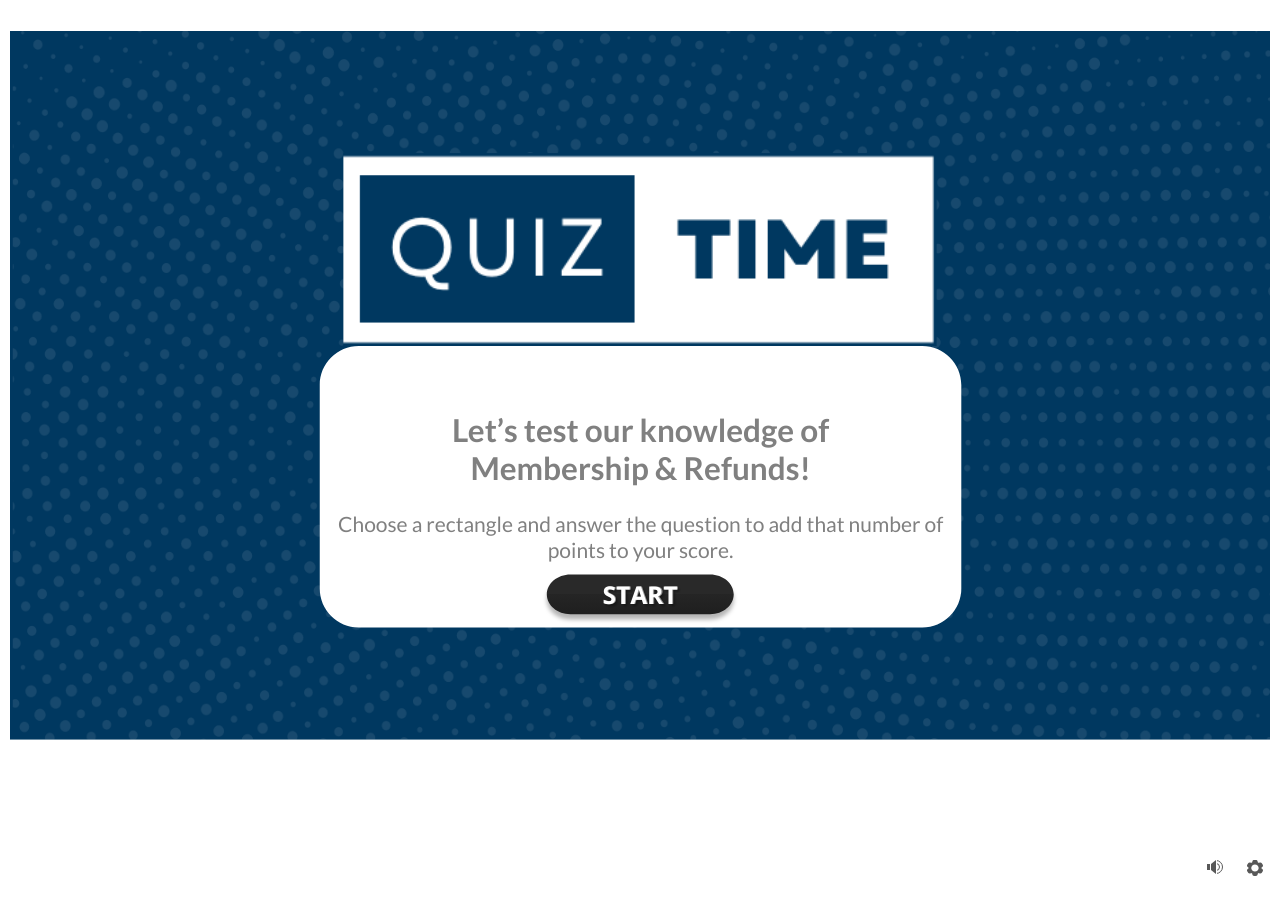
<file: index.html>
﻿<!doctype html>
<html lang="en-US">
<head>
  <meta charset="utf-8">
  <!-- Created using Storyline 360 x64 - http://www.articulate.com  -->
  <!-- version: 3.124.37782.0 -->
  <title>Quiz Time Module 3</title>
  <meta http-equiv="x-ua-compatible" content="IE=edge"/>
  <meta name="viewport" content="width=device-width,initial-scale=1,user-scalable=no,shrink-to-fit=no,minimal-ui"/>
  <meta name="apple-mobile-web-app-capable" content="yes"/>
  <style>
    html, body { height: 100%; padding: 0; margin: 0 }
    #app { height: 100%; width: 100%; }
  </style>

  <script>
    window.DS = {};
    window.globals = {
      DATA_PATH_BASE: '',
      HAS_FRAME: true,
      HAS_SLIDE: true,

      lmsPresent: false,
      tinCanPresent: false,
      cmi5Present: false,
      aoSupport: false,
      scale: 'Scaled',
      captureRc: false,
      browserSize: 'optimal',
      bgColor: '#FFFFFF',
      features: 'DropInBase,JsInteractions,Localization,LocalizationImage,PlayerMemoryEnhancements,SlideLevelScale',
      themeName: 'unified',
      preloaderColor: '#8C8C8C',
      suppressAnalytics: false,
      productChannel: 'stable',
      publishSource: 'storyline',
      aid: 'aid|4c5e0523-14ed-462f-b21a-93df102538fa',
      cid: 'eb0ebcf8-df02-40a8-b7d8-669530fded82',
      playerVersion: '3.124.37782.0',
      publishTimestamp: '2026-09-04T17:06:37.5151416Z',
      maxIosVideoElements: 10,
      connectionSettings: { message: 'You%20are%20offline.%20Trying%20to%20reconnect...', useDarkTheme: true, mode: 'disabled' },
      hasFeature: function(feature) {
        return this.features.split(',').includes(feature);
      },
      
      parseParams: function(qs) {
        if (window.globals.parsedParams != null) {
          return window.globals.parsedParams;
        }
        qs = (qs || window.location.search.substr(1)).split('+').join(' ');
        var params = {},
            tokens,
            re = /[?&]?([^=]+)=([^&]*)/g;

        while (tokens = re.exec(qs)) {
          params[decodeURIComponent(tokens[1]).trim()] =
            decodeURIComponent(tokens[2]).trim();
        }
        window.globals.parsedParams = params;
        return params;
      }

    };

    if (window.flagsUnderTest != null) {
      window.globals.features = window.flagsUnderTest.reduce((accum, feature) => {
        if (!accum.includes(feature)) {
          accum.push(feature);
        }
        return accum;
      }, window.globals.features.split(',')).join();
    }
  </script>
  <script>
    var isIe11 = ('ActiveXObject' in window || window.MSBlobBuilder != null)
      && window.msCrypto != null && !window.ActiveXObject;
    if (isIe11) {
      window.globals.unsupportedBrowser = true;
      document.write(atob('[base64]'));
    }
  </script>

  <script>
    if (window.globals.hasFeature('Localization')) {
      
      
    }
  </script>

  
  
  <script>window.THREE = { };</script>
  
</head>
<body style="background: #FFFFFF" class="cs-HTML theme-unified">
  <!-- 360 -->
  <script>!function(){var e,i=/iPhone/i,o=/iPod/i,n=/iPad/i,t=/\biOS-universal(?:.+)Mac\b/i,r=/\bAndroid(?:.+)Mobile\b/i,a=/Android/i,d=/(?:SD4930UR|\bSilk(?:.+)Mobile\b)/i,p=/Silk/i,l=/Windows Phone/i,u=/\bWindows(?:.+)ARM\b/i,b=/BlackBerry/i,s=/BB10/i,c=/Opera Mini/i,f=/\b(CriOS|Chrome)(?:.+)Mobile/i,h=/Mobile(?:.+)Firefox\b/i,v=function(e){return void 0!==e&&"MacIntel"===e.platform&&"number"==typeof e.maxTouchPoints&&e.maxTouchPoints>1&&"undefined"==typeof MSStream};e=function(e){var m={userAgent:"",platform:"",maxTouchPoints:0};e||"undefined"==typeof navigator?"string"==typeof e?m.userAgent=e:e&&e.userAgent&&(m={userAgent:e.userAgent,platform:e.platform,maxTouchPoints:e.maxTouchPoints||0}):m={userAgent:navigator.userAgent,platform:navigator.platform,maxTouchPoints:navigator.maxTouchPoints||0};var g=m.userAgent,y=g.split("[FBAN");void 0!==y[1]&&(g=y[0]),void 0!==(y=g.split("Twitter"))[1]&&(g=y[0]);var A=function(e){return function(i){return i.test(e)}}(g),w={apple:{phone:A(i)&&!A(l),ipod:A(o),tablet:!A(i)&&(A(n)||v(m))&&!A(l),universal:A(t),device:(A(i)||A(o)||A(n)||A(t)||v(m))&&!A(l)},amazon:{phone:A(d),tablet:!A(d)&&A(p),device:A(d)||A(p)},android:{phone:!A(l)&&A(d)||!A(l)&&A(r),tablet:!A(l)&&!A(d)&&!A(r)&&(A(p)||A(a)),device:!A(l)&&(A(d)||A(p)||A(r)||A(a))||A(/\bokhttp\b/i)},windows:{phone:A(l),tablet:A(u),device:A(l)||A(u)},other:{blackberry:A(b),blackberry10:A(s),opera:A(c),firefox:A(h),chrome:A(f),device:A(b)||A(s)||A(c)||A(h)||A(f)},any:!1,phone:!1,tablet:!1};return w.any=w.apple.device||w.android.device||w.windows.device||w.other.device,w.phone=w.apple.phone||w.android.phone||w.windows.phone,w.tablet=w.apple.tablet||w.android.tablet||w.windows.tablet,w}(),"object"==typeof exports&&"undefined"!=typeof module?module.exports=e:"function"==typeof define&&define.amd?define((function(){return e})):this.isMobile=e}();
    window.isMobile.apple.tablet = window.isMobile.apple.tablet ||
      (navigator.platform === 'MacIntel' && navigator.maxTouchPoints > 1);
    window.isMobile.apple.device = window.isMobile.apple.device || window.isMobile.apple.tablet;
    window.isMobile.tablet = window.isMobile.tablet || window.isMobile.apple.tablet;
    window.isMobile.any = window.isMobile.any || window.isMobile.apple.tablet;
  </script>

  <div id="focus-sink" tabindex="-1"></div>

  <div id="preso"></div>
  <script>
    (function() {

      var classTypes = [ 'desktop', 'mobile', 'phone', 'tablet' ];

      var addDeviceClasses = function(prefix, testObj) {
        var curr, i;
        for (i = 0; i < classTypes.length; i++) {
          curr = classTypes[i];
          if (testObj[curr]) {
            document.body.classList.add(prefix + curr);
          }
        }
      };

      var params = window.globals.parseParams(),
          isDevicePreview = params.devicepreview === '1',
          isPhoneOverride = params.deviceType === 'phone' || (isDevicePreview && params.phone == '1'),
          isTabletOverride = (params.deviceType === 'tablet' || isDevicePreview) && !isPhoneOverride,
          isMobileOverride = isPhoneOverride || isTabletOverride;

      var deviceView = {
        desktop: !window.isMobile.any && !isMobileOverride,
        mobile: window.isMobile.any || isMobileOverride,
        phone: isPhoneOverride || (window.isMobile.phone && !isTabletOverride),
        tablet: isTabletOverride || window.isMobile.tablet
      };

      window.globals.deviceView = deviceView;
      window.isMobile.desktop = !window.isMobile.any;
      window.isMobile.mobile = window.isMobile.any;

      addDeviceClasses('view-', deviceView);

    })();
  </script>
  
  <script src='story_content/triggers.js' type=text/javascript></script>
<script src='story_content/user.js' type=text/javascript></script>
  <div class="slide-loader"></div>

  <script>
    var doc = document, loader = doc.body.querySelector('.slide-loader'); [ 1, 2, 3 ].forEach(function(n) { var d = doc.createElement('div'); d.style.backgroundColor = window.globals.preloaderColor; d.classList.add('mobile-loader-dot'); d.classList.add('dot' + n); loader.appendChild(d); });
  </script>

  <div class="mobile-load-title-overlay" style="display: none">
    <div class="mobile-load-title">Quiz Time Module 3</div>
  </div>

  <div class="mobile-chrome-warning"></div>

  
<style>
  .warn-connection-dialog {
    display: none;
    background: transparent;
    pointer-events: all;
    position: fixed;
    left: 0;
    top: 0;
    width: 100%;
    height: 100%;
    z-index: 999;
  }

  .warn-connection-content {
    pointer-events: all;
    border-radius: 4px;
    background: white;
    border: 1px solid #E7E7E7;
    color: #333333;
    box-shadow: 0 2px 4px rgba(0, 0, 0, 0.25);
    transition: all 150ms ease-out;
    position: absolute;
    white-space: nowrap;
  }

  .view-phone.is-landscape .warn-connection-content {
    left: 23px;
    bottom: 23px;
  }

  .view-tablet.is-landscape .warn-connection-content {
    left: 50%;
    top: 20px;
    transform: translateX(-50%);
  }

  .view-mobile.is-portrait .warn-connection-content {
    transform: translate(-50%, calc(-100% - 15px));
  }

  .warn-connection-content p {
    display: inline-block;
    margin: 0 8px 0 0;
    line-height: 33px;
    font-size: 11px;
  }

  .warn-connection-content svg {
    position: relative;
    vertical-align: middle;
    margin: 0 2px 2px 8px;
  }

  .view-desktop .warn-connection-content {
    left: 1.5em;
    bottom: 1.5em;
  }

  .view-desktop .warn-connection-content p {
    font-size: 1.1em;
  }

  .is-offline .warn-connection-dialog {
    display: block;
  }

  .is-offline .cs-panel * {
    pointer-events: none !important;
  }

  .is-offline .cs-panel {
    pointer-events: all !important;
  }

  .is-offline #nav-controls * {
    pointer-events: none !important;
  }

  .is-offline #nav-controls {
    pointer-events: all !important;
  }
</style>

<div class="warn-connection-dialog" role="alertdialog" aria-modal="true" tabindex="0" aria-labelledby="warn-connection-message">
  <div class="warn-connection-content">
    <svg width="17" height="15" viewBox="0 0 17 15" xmlns="http://www.w3.org/2000/svg">
      <path fill="#8F0000" stroke="white" d="M16.07,12.98 L15.88,12.23 L9.51,1.21 C8.97,0.26,7.6,0.26,7.06,1.21 L0.69,12.23 C0.15,13.16,0.81,14.36,1.91,14.36 H14.65 C15.47,14.36,16.05,13.7,16.07,12.98 Z"/>
      <path fill="white" stroke="white" d="M8.58,5.5 C8.35,5.28,8.5,5.35,8.21,5.32 C8.09,5.35,7.97,5.49,7.96,5.67 C7.97,5.79,7.98,5.92,7.98,6.04 L7.98,6.04 C7.99,6.17,8,6.31,8.01,6.43 L8.01,6.44 C8.03,6.92,8.06,7.41,8.09,7.9 L8.09,7.9 C8.12,8.39,8.14,8.88,8.17,9.37 C8.17,9.39,8.18,9.42,8.2,9.44 C8.23,9.46,8.25,9.47,8.28,9.47 C8.31,9.47,8.34,9.46,8.35,9.44 C8.37,9.43,8.38,9.4,8.39,9.35 L8.39,9.34 C8.39,9.24,8.4,9.15,8.4,9.05 L8.4,9.05 C8.41,8.96,8.41,8.86,8.42,8.75 C8.43,8.44,8.45,8.12,8.47,7.81 L8.47,7.81 C8.49,7.49,8.51,7.18,8.53,6.87 C8.55,6.46,8.56,6.05,8.59,5.64 L8.6,5.62 C8.6,5.57,8.59,5.53,8.58,5.5 L8.21,5.32 Z"/>
      <circle fill="white" stroke="white" cx="8.3" cy="11.35" r="0.3"/>
    </svg>
    <p id="warn-connection-message">You are offline. Trying to reconnect...</p>
  </div>
</div>

<script>
  (function() {
    window.DS.connection = {
      warningShown: false,
      assets: {},
      loadingAssetGroup: false,
      retryDelay: 500
    };

    var connectionSettings = window.globals.connectionSettings || {};

    var useConnectionMessages = window.AbortController != null &&
      window.location.protocol != 'file:' &&
      connectionSettings.mode === 'normal';

    window.DS.connection.useConnectionMessages = useConnectionMessages;

    var assetCount = 0;
    var checkLoadedId;


    if (useConnectionMessages && connectionSettings != null) {
      var contentEl = document.querySelector('.warn-connection-content');
      var messageEl = contentEl.querySelector('p');

      if (connectionSettings.useDarkTheme) {
        contentEl.style.borderColor = '#BABBBA';
        contentEl.style.backgroundColor = '#282828';
        contentEl.style.color = '#FFFFFF';
      }

      if (connectionSettings.message != null) {
        messageEl.textContent = window.decodeURIComponent(connectionSettings.message);
      }
    }

    function checkAssetsReady() {
      for (var i in DS.connection.assets) {
        if (!DS.connection.assets[i].success) {
          return false;
        }
      }
      return true;
    }

    function stopAssetGroup() {
      if (!useConnectionMessages) { return; }

      assetCount = 0;

      DS.connection.oldAssetGroup = DS.connection.assets;
      DS.connection.assets = {};
      DS.connection.loadingAssetGroup = false;
      clearInterval(checkLoadedId);
    }

    function startAssetGroup() {
      if (!useConnectionMessages) { return; }
      var ticks = 0;
      clearInterval(checkLoadedId);
      checkLoadedId = setInterval(function() {
        var loaded = 0;
        if (assetCount === 0 && loaded === 0) {
          clearInterval(checkLoadedId);
          return;
        }

        for (var i in DS.connection.assets) {
          if (DS.connection.assets[i].success) {
            loaded++;
          }
        }

        if (assetCount === loaded && checkAssetsReady()) {
          for (var i in DS.connection.assets) {
            if (DS.connection.assets[i].action) {
              DS.connection.assets[i].action();
            }
          }
          hideWarning();
          stopAssetGroup();
        }
      }, 100)
    }

    function requiredAsset(url, action, retry, type) {
      if (!useConnectionMessages) { return; }
      if (DS.connection.assets[url]) { return; }

      DS.connection.assets[url] = {
        success: false, action: action, retry: retry, type: type
      };
      assetCount = Object.keys(DS.connection.assets).length;
      if (!DS.connection.loadingAssetGroup) {
        startAssetGroup();
      }
      DS.connection.loadingAssetGroup = true;
    }

    function assetLoaded(url) {
      if (!useConnectionMessages) { return; }
      if (DS.connection.assets[url]) {
        DS.connection.assets[url].success = true;
      }
    }

    function assetFailed(url) {
      if (!useConnectionMessages) { return; }
      if (!DS.connection.assets[url]) {
        if (/\.js$/.test(url) && url.indexOf('transcripts') === -1) {
          setTimeout(function() {
            if (DS.connection.lastSlideLoaded != null) {
              DS.connection.lastSlideLoaded();
            }
          }, DS.connection.retryDelay);
        }
        return;
      }
      if (!DS.connection.warningShown) { showWarning(); }
      if (DS.connection.assets[url].retry) {
        setTimeout(function() {
          if (!DS.connection.assets[url].success) {
            DS.connection.assets[url].retry()
          }
        }, DS.connection.retryDelay);
      }
    }

    function hideWarning() {
      document.body.classList.remove('is-offline');
      DS.connection.warningShown = false;
      enableKeys();
    }
    DS.connection.hideWarning = hideWarning

    function showWarning(btn) {
      document.body.classList.add('is-offline')
      DS.connection.warningShown = true;
      updateWarningPosition();
      disableKeys();
    }

    function updateWarningPosition() {
      if (!DS.connection.warningShown) {
        return;
      }

      var isPortrait = document.body.classList.contains('is-portrait');
      var isMobile = document.body.classList.contains('view-mobile');
      var warningEl = document.querySelector('.warn-connection-content');

      if (isPortrait && isMobile) {
        var slide = document.querySelector('.primary-slide');
        var slideRect = slide != null
          ? slide.getBoundingClientRect()
          : { top: window.innerHeight, left: 0, width: window.innerWidth };

        warningEl.style.top = `${slideRect.top}px`
        warningEl.style.left = `${slideRect.left + slideRect.width / 2}px`
      } else {
        warningEl.style.top = null;
        warningEl.style.left = null;
      }

      window.requestAnimationFrame(updateWarningPosition);
    }

    function onDisableKeyDown(e) {
      e.preventDefault();
      e.stopImmediatePropagation();
    }

    function onDisableKeyUp(e) {
      e.preventDefault();
      e.stopImmediatePropagation();
    }

    var accStyle = document.createElement('style');
    var warnDialogEl = document.querySelector('.warn-connection-dialog');

    function disableKeys() {
      if (DS.views && DS.views.nsStack && DS.views.nsStack.length === 1) {
        DS.views.nsStack[0].tabReachable = false
        DS.views.nsStack[0].updateTabIndex(true);
      }

      accStyle.innerHTML = '.acc-shadow-dom { display: none; }';
      document.body.appendChild(accStyle);

      warnDialogEl.parentNode.append(warnDialogEl);
      warnDialogEl.focus();
    }

    function enableKeys() {
      accStyle.remove();
      if (DS.views && DS.views.nsStack && DS.views.nsStack.length === 1 && DS.views.nsStack[0].name === '_frame') {
        DS.views.nsStack[0].tabReachable = true;
        DS.views.nsStack[0].updateTabIndex();
      }
    }

    // these will all be noops if the feature flag isn't set in
    // the data and `window.globals.features`
    DS.connection.requiredAsset = requiredAsset;
    DS.connection.assetLoaded = assetLoaded;
    DS.connection.assetFailed = assetFailed;
    DS.connection.stopAssetGroup = stopAssetGroup;
    DS.connection.startAssetGroup = startAssetGroup;
  })();
</script>


  <script>
    
    if (window.autoSpider && window.vInterfaceObject) {
      document.querySelector('.mobile-load-title-overlay').style.display = 'none';
    }
  </script>

  

  <link rel="stylesheet" href="html5/data/css/output.min.css" data-noprefix/>
</body>
<script src="html5/lib/scripts/bootstrapper.min.js"></script>
</html>
</file>
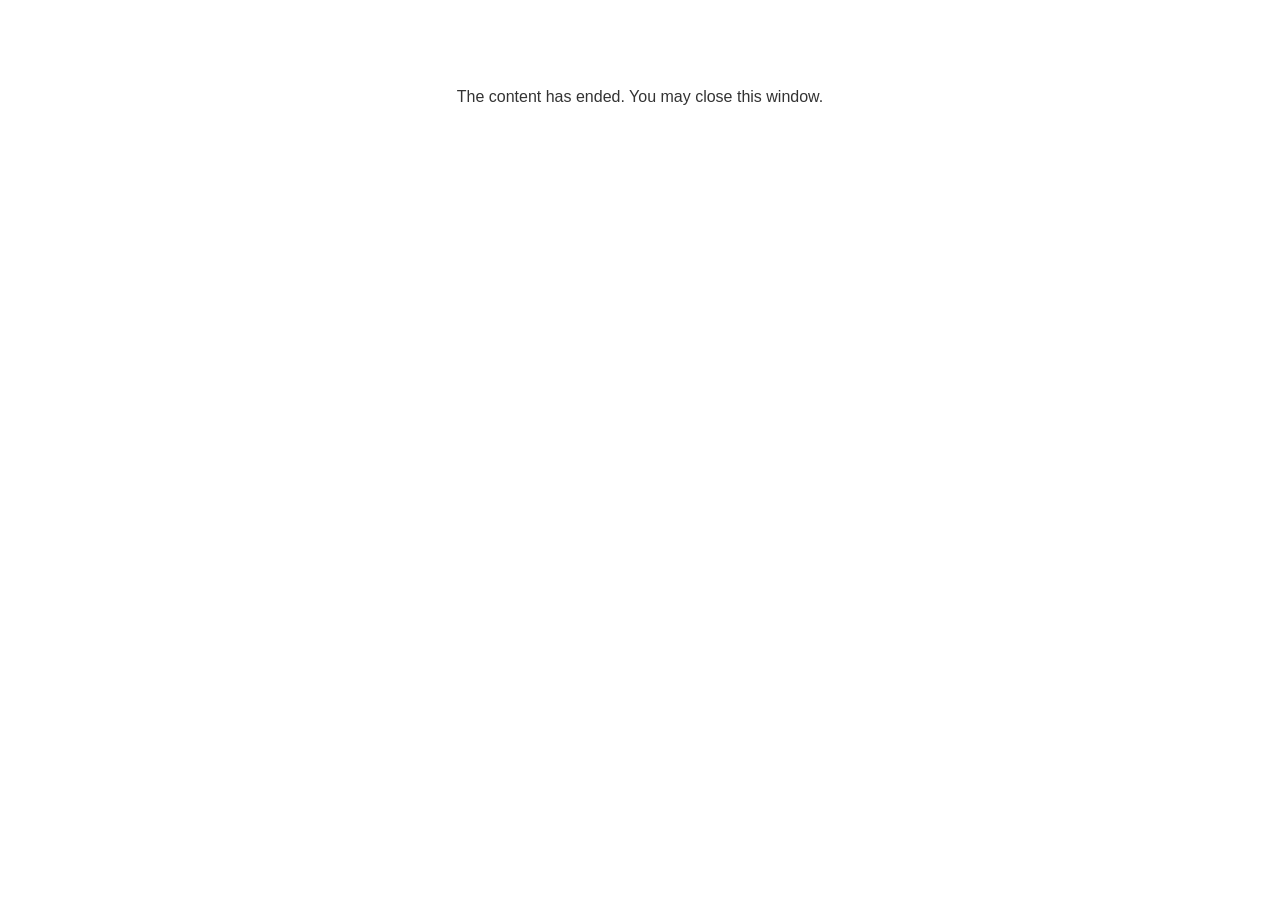
<file: lms/goodbye.html>
<!doctype html>
<html>
<body style="background-color: #ffffff;">

<p role="alert" style="color: #333333;font-family: Lato, articulate, tahoma, arial;font-size: medium;text-align: center;">
<br><br><br><br>
The content has ended. You may close this window.
</p>

</body>
</html>
</file>
<file: html5/data/css/output.min.css>
@font-face {
  font-family: 'LatoBold Charset1_ BoldDCBA8B12';
  src: url('[data-uri]');
  font-style: normal;
  font-weight: bold;
}
@font-face {
  font-family: 'Lato Charset1_ 5i8gILTa4F705476';
  src: url('[data-uri]');
  font-style: normal;
  font-weight: normal;
}
@font-face {
  font-family: 'Open SansBold CharsBold2102B192';
  src: url('[data-uri]');
  font-style: normal;
  font-weight: bold;
}
@font-face {
  font-family: 'VerdanaBold CharsetBold48462159';
  src: url('[data-uri]');
  font-style: normal;
  font-weight: bold;
}
@font-face {
  font-family: 'Verdana Charset1_ 63rmL3DE1BAEB';
  src: url('[data-uri]');
  font-style: normal;
  font-weight: normal;
}
@font-face {
  font-family: 'Lato Charset0_v8MUn45tBE51451DC';
  src: url('[data-uri]');
  font-style: normal;
  font-weight: normal;
}
@font-face {
  font-family: 'LatoBold Charset0_vBoldEA24EE17';
  src: url('[data-uri]');
  font-style: normal;
  font-weight: bold;
}
@font-face {
  font-family: 'Open Sans Charset0_v9TY33EDE6F2';
  src: url('[data-uri]');
  font-style: normal;
  font-weight: normal;
}
@font-face {
  font-family: 'Open SansBold CharsBoldE47A47C6';
  src: url('[data-uri]');
  font-style: normal;
  font-weight: bold;
}
@font-face {
  font-family: 'Verdana Charset0_v2mMO99D07F5D4';
  src: url('[data-uri]');
  font-style: normal;
  font-weight: normal;
}
@font-face {
  font-family: 'VerdanaBold CharsetBold7FD69FB3';
  src: url('[data-uri]');
  font-style: normal;
  font-weight: bold;
}
.cs-HTML {
  background: rgba(255, 255, 255, 1);
}
.cs-npnxnanbnsnfns00000000101 .cs-infopanel  {
  box-shadow: 0 1px 0 rgba(0, 0, 0, 0);
  background: rgba(255, 255, 255, 1);
}
.cs-npnxnanbnsnfns00000000101 .cs-infopanel .cs-link {
  color: rgba(88, 88, 88, 1);
}
.cs-npnxnanbnsnfns00000000101 .cs-infopanel .cs-link:hover {
  color: rgba(255, 255, 255, 1);
}
.cs-npnxnanbnsnfns00000000101 .cs-infopanel .cs-name {
  color: rgba(68, 68, 68, 1);
}
.cs-npnxnanbnsnfns00000000101 .cs-infopanel .cs-title {
  color: rgba(153, 153, 153, 1);
}
.cs-npnxnanbnsnfns00000000101 .cs-infopanelpopup  {
  box-shadow: 0 1px 0 rgba(0, 0, 0, 0);
  background: rgba(0, 0, 0, 0);
}
.cs-npnxnanbnsnfns00000000101 .cs-infopanelpopup .cs-link {
  color: rgba(255, 0, 0, 1);
}
.cs-npnxnanbnsnfns00000000101 .cs-infopanelpopup .cs-link:hover {
  color: rgba(255, 255, 255, 1);
}
.cs-npnxnanbnsnfns00000000101 .cs-infopanelpopup .cs-name {
  color: rgba(255, 255, 255, 1);
}
.cs-npnxnanbnsnfns00000000101 .cs-infopanelpopup .cs-bio {
  color: rgba(88, 88, 88, 1);
}
.cs-npnxnanbnsnfns00000000101 .cs-timer  {
  color: rgba(88, 88, 88, 1);
}
.cs-npnxnanbnsnfns00000000101 .cs-duration stop:first-child {
  stop-color: rgba(220, 220, 220, 1);
}
.cs-npnxnanbnsnfns00000000101 .cs-duration stop:last-child {
  stop-color: rgba(220, 220, 220, 1);
}
.cs-npnxnanbnsnfns00000000101 .cs-elapsed stop:first-child {
  stop-color: rgba(254, 227, 71, 1);
}
.cs-npnxnanbnsnfns00000000101 .cs-elapsed stop:last-child {
  stop-color: rgba(254, 227, 71, 1);
}
.cs-npnxnanbnsnfns00000000101 .cs-timer .cs-pie .cs-innerstroke {
  stroke: rgba(199, 199, 199, 1);
}
.cs-npnxnanbnsnfns00000000101 .cs-timer .cs-pie .cs-innerborder {
  stroke: rgba(255, 255, 255, 1);
}
.cs-npnxnanbnsnfns00000000101 .cs-window  {
  box-shadow: 0 8px 5px rgba(0, 0, 0, 0.2);
  border-color: rgba(49, 99, 0, 1);
  background: rgba(250, 250, 250, 1);
  color: rgba(70, 70, 70, 1);
}
.cs-npnxnanbnsnfns00000000101 .cs-window .cs-diva {
  border-color: rgba(0, 0, 0, 0);
}
.cs-npnxnanbnsnfns00000000101 .cs-window .cs-divb {
  border-color: rgba(0, 0, 0, 0);
}
.cs-npnxnanbnsnfns00000000101 .cs-editor .cs-editor-slide {
  color: rgba(255, 255, 255, 1);
}
.cs-npnxnanbnsnfns00000000101 .cs-editor .cs-editor-html {
  color: rgba(70, 70, 70, 1);
}
.cs-npnxnanbnsnfns00000000101 .cs-editor .cs-editor-button {
  text-shadow: 0 1px 0 rgba(0, 0, 0, 0);
  color: rgba(255, 255, 255, 1);
  border-color: rgba(33, 68, 0, 1);
  background: rgba(60, 124, 0, 1);
}
.cs-npnxnanbnsnfns00000000101 .cs-editor .cs-editor-button:hover {
  background: rgba(66, 142, 0, 1);
}
.cs-npnxnanbnsnfns00000000101 .cs-editor .cs-editor-button:active {
  background: rgba(46, 93, 0, 1);
}
.cs-npnxnanbnsnfns00000000101 .cs-listitem  {
  color: rgba(70, 70, 70, 1);
  border-color: none;
  border: 1px solid transparent;
}
.cs-npnxnanbnsnfns00000000101 .cs-listitem:hover {
  background: rgba(0, 0, 0, 0.05);
  border-color: rgba(142, 143, 142, 1) !important;
  border-width: 1px;
  border-radius: 2px;
  border-style: solid;
  box-sizing: border-box;
}
.cs-npnxnanbnsnfns00000000101 .cs-listitem.hover {
  background: rgba(0, 0, 0, 0.05);
  border-color: rgba(142, 143, 142, 1) !important;
  border-width: 1px;
  border-radius: 2px;
  border-style: solid;
  box-sizing: border-box;
}
.cs-npnxnanbnsnfns00000000101 .cs-glossary  {
  color: rgba(70, 70, 70, 1);
}
.cs-npnxnanbnsnfns00000000101 .cs-glossary .cs-scrolling-panel {
  background: rgba(0, 0, 0, 0);
}
.cs-npnxnanbnsnfns00000000101 .cs-glossary .cs-term.cs-selected .cs-choice-list-trigger {
  color: rgba(255, 255, 255, 1);
  background: rgba(255, 255, 255, 1);
}
.cs-npnxnanbnsnfns00000000101 .cs-glossary .cs-term.cs-selected .cs-choice-list-trigger:focus {
  color: rgba(255, 255, 255, 1);
  background: rgba(255, 255, 255, 1);
}
.cs-npnxnanbnsnfns00000000101 .cs-glossary .cs-term:hover .cs-choice-list-trigger {
  background: rgba(70, 70, 70, 1);
}
.cs-npnxnanbnsnfns00000000101 .cs-glossary .cs-term.hover .cs-choice-list-trigger {
  background: rgba(70, 70, 70, 1);
}
.cs-npnxnanbnsnfns00000000101 .cs-glossary .cs-term .cs-choice-list-trigger:focus {
  background: rgba(70, 70, 70, 1);
}
.cs-npnxnanbnsnfns00000000101 .cs-glossary .cs-diva {
  border-color: rgba(0, 0, 0, 0);
}
.cs-npnxnanbnsnfns00000000101 .cs-glossary .cs-divb {
  border-color: rgba(0, 0, 0, 0);
}
.cs-npnxnanbnsnfns00000000101 .cs-glossary .cs-divc {
  border-color: rgba(0, 0, 0, 0);
}
.cs-npnxnanbnsnfns00000000101 .cs-glossary .cs-heading {
  color: rgba(44, 47, 48, 1);
  font-weight: 700;
}
.note-content p span {
  color: rgba(70, 70, 70, 1);
  line-height: 1.4em;
  font-size: 103.769%;
}
.cs-npnxnanbnsnfns00000000101 .cs-resource .cs-separator {
  border-color: rgba(0, 0, 0, 0);
}
.cs-npnxnanbnsnfns00000000101 .cs-outline  {
  color: rgba(45, 45, 45, 1);
}
.cs-npnxnanbnsnfns00000000101 .cs-outline .cs-diva {
  border-color: rgba(0, 0, 0, 0);
}
.cs-npnxnanbnsnfns00000000101 .cs-outline .cs-divb {
  border-color: rgba(0, 0, 0, 0);
}
.cs-npnxnanbnsnfns00000000101 .cs-outline .cs-divc {
  border-color: rgba(0, 0, 0, 0);
}
.cs-npnxnanbnsnfns00000000101 .cs-outline .cs-search-filter:hover {
  color: rgba(0, 0, 0, 0);
}
.cs-npnxnanbnsnfns00000000101 .cs-outline .cs-search-filter.hover {
  color: rgba(0, 0, 0, 0);
}
.cs-npnxnanbnsnfns00000000101 .cs-transcript  {
  color: rgba(255, 255, 255, 1);
}
.cs-npnxnanbnsnfns00000000101 .cs-transcript .cs-div {
  border-color: rgba(0, 0, 0, 0);
}
.cs-npnxnanbnsnfns00000000101 .cs-tabs:not(.topmenu-item) {
  color: rgba(39, 43, 44, 1);
}
.cs-npnxnanbnsnfns00000000101 .cs-tabs .cs-inner-button:not(.topmenu-item) {
  text-shadow: 0 1px 0 rgba(0, 0, 0, 0);
}
.cs-npnxnanbnsnfns00000000101 .cs-tabs:hover:not(.topmenu-item) {
  color: rgba(39, 43, 44, 1);
}
.cs-npnxnanbnsnfns00000000101 .cs-tabs.cs-selected {
  background: rgba(0, 0, 0, 0);
  color: rgba(39, 43, 44, 1);
}
.cs-npnxnanbnsnfns00000000101 .cs-seekcontrol  {
  background: rgba(0, 0, 0, 0);
  border-color: rgba(0, 0, 0, 0);
}
.cs-npnxnanbnsnfns00000000101 .cs-seekcontrol .cs-button:hover .cs-icon {
  fill: rgba(255, 255, 255, 1);
}
.cs-npnxnanbnsnfns00000000101 .cs-seekcontrol .cs-button.hover .cs-icon {
  fill: rgba(255, 255, 255, 1);
}
.cs-npnxnanbnsnfns00000000101 .cs-seekcontrol .cs-button .cs-icon-shadow {
  fill: rgba(0, 0, 0, 0);
}
.cs-npnxnanbnsnfns00000000101 .cs-seekcontrol .cs-button .cs-icon {
  fill: rgba(140, 140, 140, 1);
}
.cs-npnxnanbnsnfns00000000101 .cs-seekcontrol .cs-seek .cs-fill {
  background: rgba(255, 255, 255, 0.6);
}
.cs-npnxnanbnsnfns00000000101 .cs-seekcontrol .cs-seek {
  background: rgba(142, 143, 142, 1);
  border-color: rgba(0, 0, 0, 0);
}
.cs-npnxnanbnsnfns00000000101 .cs-searchinput .cs-input {
  color: rgba(70, 70, 70, 1);
  border-color: rgba(0, 0, 0, 0);
  background: rgba(0, 0, 0, 0.05);
}
.cs-npnxnanbnsnfns00000000101 .cs-searchinput .cs-input:focus {
  color: rgba(44, 47, 48, 1);
  background: rgba(41, 41, 41, 1);
}
.cs-npnxnanbnsnfns00000000101 .cs-searchinput .cs-input:hover {
  box-shadow: inset 0 0 1px 0 rgba(69, 126, 19, 0);
}
.cs-npnxnanbnsnfns00000000101 .cs-searchinput .cs-input.hover {
  box-shadow: inset 0 0 1px 0 rgba(69, 126, 19, 0);
}
.cs-npnxnanbnsnfns00000000101 .cs-searchinput .cs-button .cs-icon {
  fill: rgba(88, 88, 88, 1);
}
.cs-npnxnanbnsnfns00000000101 .cs-searchinput .cs-button:hover {
  fill: rgba(63, 133, 0, 1);
}
.cs-npnxnanbnsnfns00000000101 .cs-searchinput .cs-button.hover {
  fill: rgba(63, 133, 0, 1);
}
.cs-npnxnanbnsnfns00000000101 .cs-menu  {
  box-shadow: 0 1px 0 rgba(0, 0, 0, 0);
  background: rgba(250, 250, 250, 1);
}
.cs-npnxnanbnsnfns00000000101 .cs-topmenu-item.active .cs-tab {
  background: rgba(250, 250, 250, 1);
}
.cs-npnxnanbnsnfns00000000101 .cs-logo  {
  box-shadow: 0 1px 0 rgba(37, 75, 0, 1);
  background: rgba(255, 255, 255, 0);
}
.cs-npnxnanbnsnfns00000000101 .cs-checkbox  {
  color: rgba(255, 255, 255, 1);
}
.cs-npnxnanbnsnfns00000000101 .cs-checkbox:hover {
  border-color: rgba(175, 221, 130, 1);
}
.cs-npnxnanbnsnfns00000000101 .cs-checkbox.hover {
  border-color: rgba(175, 221, 130, 1);
}
.cs-npnxnanbnsnfns00000000101 .cs-checkbox .cs-box {
  color: rgba(255, 255, 255, 1);
  border-color: rgba(42, 83, 0, 1);
}
.cs-npnxnanbnsnfns00000000101 .cs-checkbox .cs-box:checked::after {
  color: rgba(43, 196, 0, 1);
}
.cs-npnxnanbnsnfns00000000101 .cs-button  {
  text-shadow: 0 1px 0 rgba(0, 0, 0, 0);
  color: rgba(88, 88, 88, 1);
  border-color: rgba(0, 0, 0, 0);
  background: rgba(0, 0, 0, 0);
  box-shadow: 0 1px 0 rgba(0, 0, 0, 0);
}
.cs-npnxnanbnsnfns00000000101 .cs-button .cs-icon {
  fill: rgba(88, 88, 88, 1);
}
.cs-npnxnanbnsnfns00000000101 .cs-button .cs-icon-shadow {
  fill: rgba(0, 0, 0, 0);
}
.cs-npnxnanbnsnfns00000000101 .cs-button:hover {
  background: rgba(39, 43, 44, 1);
}
.cs-npnxnanbnsnfns00000000101 .cs-button.hover {
  background: rgba(39, 43, 44, 1);
}
.cs-npnxnanbnsnfns00000000101 .cs-button:active {
  background: rgba(0, 0, 0, 0);
}
.cs-npnxnanbnsnfns00000000101 .cs-button.cs-disabled:hover {
  background: rgba(0, 0, 0, 0);
}
.cs-npnxnanbnsnfns00000000101 .cs-button.cs-disabled.hover {
  background: rgba(0, 0, 0, 0);
}
.cs-npnxnanbnsnfns00000000101 .cs-button.cs-disabled:active {
  background: rgba(0, 0, 0, 0);
}
.cs-npnxnanbnsnfns00000000101 .cs-button.cs-volume:hover {
  background: rgba(0, 0, 0, 0);
}
.cs-npnxnanbnsnfns00000000101 .cs-button.cs-volume.hover {
  background: rgba(0, 0, 0, 0);
}
.cs-npnxnanbnsnfns00000000101 .cs-button.cs-volume:active {
  background: rgba(0, 0, 0, 0);
}
.cs-npnxnanbnsnfns00000000101.cs-base  {
  color: rgba(88, 88, 88, 1);
  border-color: rgba(255, 255, 255, 0);
  background: rgba(255, 255, 255, 1);
}
.cs-npnxnanbnsnfns00000000101.cs-base .cs-separator .cs-diva {
  background: rgba(250, 250, 250, 1);
}
.cs-npnxnanbnsnfns00000000101.cs-base .cs-separator .cs-divb {
  background: rgba(0, 0, 0, 0);
}
.cs-npnxnanbnsnfns00000000101.cs-base .cs-topmenu-item.active .cs-tab {
  border-color: rgba(250, 250, 250, 1);
}
.cs-npnxnanbnsnfns00000000101.cs-base .cs-topmenu-item.active .cs-panel {
  border-color: rgba(250, 250, 250, 1);
}
.cs-npnxnanbnsnfns00000000101.cs-base .cs-left {
  background: rgba(250, 250, 250, 1);
}
.cs-npnxnanbnsnfns00000000101.cs-base .cs-area-primary .cs-slide-container {
  background: rgba(255, 255, 255, 1);
}
.cs-npnxnanbnsnfns00000000101.cs-base.cs-custom-theme .cs-brandhighlight-bg {
  background: rgba(72, 147, 184, 1) !important;
}
.cs-npnxnanbnsnfns00000000101.cs-base.cs-custom-theme .cs-brandhighlight-secondary-bg {
  background: rgba(72, 147, 184, 1) !important;
}
.cs-npnxnanbnsnfns00000000101.cs-base.cs-custom-theme .cs-brandhighlight-border {
  border-color: rgba(72, 147, 184, 1) !important;
}
.cs-npnxnanbnsnfns00000000101.cs-base.cs-custom-theme .cs-brandhighlight-text {
  color: rgba(72, 147, 184, 1) !important;
}
.cs-npnxnanbnsnfns00000000101.cs-base.cs-custom-theme .cs-brandhighlight-fill {
  fill: rgba(72, 147, 184, 1) !important;
}
.cs-npnxnanbnsnfns00000000101.cs-base.cs-custom-theme .cs-listitem.cs-selected {
  background-color: rgba(0, 0, 0, 0.05) !important;
}
.cs-npnxnanbnsnfns00000000101 .cs-volume::-moz-range-thumb {
  border-color: rgba(43, 85, 0, 1);
  box-shadow: inset 0 0 1px 0 rgba(43, 85, 0, 1);
  background: rgba(255, 255, 255, 1);
}
.cs-npnxnanbnsnfns00000000101 .cs-volume::-ms-thumb {
  border-color: rgba(43, 85, 0, 1);
  box-shadow: inset 0 0 1px 0 rgba(43, 85, 0, 1);
  background: rgba(255, 255, 255, 1);
}
.cs-npnxnanbnsnfns00000000101 .cs-volume::-webkit-slider-thumb {
  border-color: rgba(43, 85, 0, 1);
  box-shadow: inset 0 0 1px 0 rgba(43, 85, 0, 1);
  background: rgba(255, 255, 255, 1);
}
.cs-npnxnanbnsnfns00000000101 .cs-volume::-moz-range-track {
  border-color: rgba(66, 140, 1, 1);
  background: rgba(142, 143, 142, 1);
}
.cs-npnxnanbnsnfns00000000101 .cs-volume::-ms-track {
  border-color: rgba(66, 140, 1, 1);
  background: rgba(142, 143, 142, 1);
}
.cs-npnxnanbnsnfns00000000101 .cs-volume::-webkit-slider-runnable-track {
  border-color: rgba(66, 140, 1, 1);
  background: rgba(142, 143, 142, 1);
}
body.show-focus .tab-focus-box {
  box-shadow: 0 0 0 1px rgba(255, 255, 0, 1), 0 0 0 3px rgba(0, 32, 96, 1), 0 0 5px 5px rgba(255, 255, 0, 1);
  border-color: transparent;
  outline: 2px transparent solid;
}
.skipnav {
  box-shadow: 0 0 0 1px rgba(255, 255, 0, 1), 0 0 0 3px rgba(0, 32, 96, 1), 0 0 5px 5px rgba(255, 255, 0, 1);
  border-color: transparent;
  outline: 2px transparent solid;
}
.cs-npnxnanbnsnfns00000000101 .cs-listitem:hover {
  color: none;
}
.cs-npnxnanbnsnfns00000000101 .cs-listitem.hover {
  color: none;
}
.cs-npnxnanbnsnfns00000000101 .cs-listitem.cs-viewed {
  color: #464646;
}
.cs-npnxnanbnsnfns00000000101 .cs-listitem {
  color: #464646;
}
.cs-npnxnanbnsnfns00000000101 .cs-listitem:hover .cs-icon-carrot * {
  fill: none;
}
.cs-npnxnanbnsnfns00000000101 .cs-listitem.hover .cs-icon-carrot * {
  fill: none;
}
.cs-npnxnanbnsnfns00000000101 .cs-listitem .cs-icon-carrot {
  color: none;
  top: calc(3px);
}
.cs-npnxnanbnsnfns00000000101 .cs-listitem .cs-icon-carrot .cs-shadow {
  color: #2C2F30;
}
.cs-npnxnanbnsnfns00000000101 .item-collapsible .is-scene {
  color: #2C2F30 !important;
  font-weight: 700;
}
.cs-npnxnanbnsnfns00000000101 .is-scene .cs-icon-carrot * {
  color: #2C2F30 !important;
  font-weight: 700;
}
.cs-npnxnanbnsnfns00000000101 .is-scene:not(.outline-links-collapse) > a {
  color: #2C2F30;
}
.cs-npnxnanbnsnfns00000000101 .is-scene:not(.outline-links-collapse) .cs-icon-carrot * {
  fill: none !important;
  color: #2C2F30 !important;
}
.cs-npnxnanbnsnfns00000000101 .tabs, .cs-npnxnanbnsnfns00000000101 .cs-logo {
  border-bottom: 1px solid rgba(142, 143, 142, 1);
}
.cs-npnxnanbnsnfns00000000101 .area-secondary-wrapper:after {
  background-image: url('[data-uri]');
  background-size: 100%;
}
.cs-npnxnanbnsnfns00000000101 .panel-footer {
  background: #FAFAFA;
}
.cs-npnxnanbnsnfns00000000101 #outline-search {
  background: rgba(0, 0, 0, 0.05);
  border-color: rgba(142, 143, 142, 1);
  border-width: 1px;
  border-style: solid;
}
.cs-npnxnanbnsnfns00000000101 .topmenu-panel #outline-search {
  background: #EAEAEA;
}
.cs-npnxnanbnsnfns00000000101 .search-icon circle, .cs-npnxnanbnsnfns00000000101 .search-icon path {
  stroke: #585858;
}
.cs-npnxnanbnsnfns00000000101 #outline-search input[type   =search] {
  color: #2C2F30;
}
.cs-npnxnanbnsnfns00000000101 #outline-search ::-webkit-input-placeholder {
  color: #464646 !important;
}
.cs-npnxnanbnsnfns00000000101 #outline-search :-ms-input-placeholder {
  color: #464646 !important;
}
.cs-npnxnanbnsnfns00000000101 #outline-search ::-moz-placeholder {
  color: #464646 !important;
  opacity: 1;
}
.cs-npnxnanbnsnfns00000000101 .cs-topmenu-item.active, body:not(.is-touchable-tablet) .cs-npnxnanbnsnfns00000000101 .cs-topmenu-item:hover {
  color: #272B2C;
}
.cs-npnxnanbnsnfns00000000101 .cs-topmenu-item.button-tapped {
  color: #272B2C;
}
.cs-npnxnanbnsnfns00000000101 .cs-topmenu-item.active .cs-tab, .cs-npnxnanbnsnfns00000000101 .cs-topmenu-item .cs-tab {
  background: transparent !important;
  border: none !important;
}
.cs-npnxnanbnsnfns00000000101 .top-tabs-drop-icon div {
  background: #585858;
}
.cs-npnxnanbnsnfns00000000101 .cs-panel.topmenu-panel .panel-content, .cs-npnxnanbnsnfns00000000101 .top-tabs-drop {
  background: #FAFAFA;
}
.cs-npnxnanbnsnfns00000000101 .cs-topmenu-item.active .cs-panel {
  background: #FAFAFA;
}
.cs-npnxnanbnsnfns00000000101 .cs-menu.topmenu-panel, .cs-npnxnanbnsnfns00000000101 .top-tabs-drop {
  border: 1px solid rgba(250, 250, 250, 1) !important;
  border-radius: 3px;
}
.cs-npnxnanbnsnfns00000000101 .resources .resources-list a:hover {
  background: rgba(0, 0, 0, 0.05);
}
body:not(.is-touchable-tablet) .cs-npnxnanbnsnfns00000000101 .resources .resources-list a:hover {
  background: rgba(0, 0, 0, 0.05);
}
.cs-npnxnanbnsnfns00000000101 .resources .resources-list a.hover {
  background: rgba(0, 0, 0, 0.05);
}
body:not(.is-touchable-tablet) .cs-npnxnanbnsnfns00000000101 .resources .resources-list a.hover {
  background: rgba(0, 0, 0, 0.05);
}
.cs-npnxnanbnsnfns00000000101 .resources .resources-list a.button-tapped {
  background: rgba(0, 0, 0, 0.05);
}
.cs-npnxnanbnsnfns00000000101 .cs-icon path, .cs-npnxnanbnsnfns00000000101 .cs-icon rect, .cs-npnxnanbnsnfns00000000101 .cs-icon polygon, .cs-npnxnanbnsnfns00000000101 .menu-icon-wrapper.menu-icon-wrapper-hover path {
  fill: #585858;
}
.cs-npnxnanbnsnfns00000000101 .cs-icon .icon-stroke-only {
  fill: none !important;
  stroke: #585858 !important;
}
body:not(.is-touchable-tablet) .cs-npnxnanbnsnfns00000000101 .cs-button:hover .cs-icon path, body:not(.is-touchable-tablet) .cs-npnxnanbnsnfns00000000101 .cs-button:hover .cs-icon rect, body:not(.is-touchable-tablet) .cs-npnxnanbnsnfns00000000101 .cs-button:hover .cs-icon polygon {
  fill: #272B2C;
}
body:not(.is-touchable-tablet) .cs-npnxnanbnsnfns00000000101 .cs-tabs:hover .search-icon circle, body:not(.is-touchable-tablet) .cs-npnxnanbnsnfns00000000101 .cs-tabs:hover .search-icon path {
  stroke: #272B2C;
}
.cs-npnxnanbnsnfns00000000101 .cs-button.button-tapped .cs-icon path, .cs-npnxnanbnsnfns00000000101 .cs-button.button-tapped .cs-icon rect, .cs-npnxnanbnsnfns00000000101 .cs-button.button-tapped .cs-icon polygon {
  fill: #272B2C;
}
body:not(.is-touchable-tablet) .cs-npnxnanbnsnfns00000000101 .cs-button:hover .cs-icon .icon-stroke-only {
  fill: none !important;
  stroke: #272B2C !important;
}
.cs-npnxnanbnsnfns00000000101 .cs-button:button-tapped .cs-icon .icon-stroke-only {
  fill: none !important;
  stroke: #272B2C !important;
}
.cs-npnxnanbnsnfns00000000101 .menu-icon-wrapper.menu-icon-wrapper-hover svg path {
  fill: #272B2C;
}
.floating-sidebar:not(.sidebar-closed) .cs-npnxnanbnsnfns00000000101 #hamburger .menu-icon-wrapper svg path {
  fill: #BABBBA;
}
.floating-sidebar:not(.sidebar-closed) .cs-npnxnanbnsnfns00000000101 #hamburger .menu-icon-wrapper.menu-icon-wrapper-hover svg path {
  fill: #F8F8F8;
}
.cs-npnxnanbnsnfns00000000101 .volume .btn:before {
  background-image: url('[data-uri]');
}
.cs-npnxnanbnsnfns00000000101 .volume-track {
  background: #8E8F8E;
}
.cs-npnxnanbnsnfns00000000101 .volume-icon circle {
  stroke: #585858;
}
.cs-npnxnanbnsnfns00000000101 .cs-settings > .settings-panel {
  background: #FAFAFA;
  border: 1px solid rgba(250, 250, 250, 1) !important;
  border-radius: 3px;
}
.cs-npnxnanbnsnfns00000000101 .cs-settings > .panel-down-arrow {
  fill: #FAFAFA;
}
.cs-npnxnanbnsnfns00000000101 .switch-toggle .border {
  stroke: #919191;
}
.cs-npnxnanbnsnfns00000000101 .switch-toggle .thumb-off .thumb {
  fill: #585858;
}
.cs-npnxnanbnsnfns00000000101 .switch-toggle .thumb-on .track {
  fill: rgba(72, 147, 184, 0.3);
}
.cs-npnxnanbnsnfns00000000101 .switch-toggle .thumb-off .track {
  fill: rgba(233, 233, 233, 1);
}
.cs-npnxnanbnsnfns00000000101 .switch-label {
  color: #464646;
}
.cs-npnxnanbnsnfns00000000101 .cs-panel .scrollarea-btn:after {
  background: rgba(88, 88, 88, 0.8);
}
.scrollarea-scrollbar:hover .scrollarea-btn:after, .scrollarea-scrollbar.highlight-scrollbar .scrollarea-btn:after {
  background: rgba(88, 88, 88, 0.8);
}
.floating-sidebar .sidebar-overlay {
  background: rgba(0, 0, 0, 0.85);
}
.cs-npnxnanbnsnfns00000000101 .overlay-message {
  background: rgba(0, 0, 0, 0.85);
}
.cs-npnxnanbnsnfns00000000101 .top-ui-bg, .cs-npnxnanbnsnfns00000000101 .bottom-ui-bg, .cs-npnxnanbnsnfns00000000101 .right-ui-bg, .cs-npnxnanbnsnfns00000000101 .left-ui-bg {
  background: rgba(255, 255, 255, 0.8);
}
.cs-npnxnanbnsnfns00000000101 .circle-progress-bg {
  fill: #FFFFFF;
}
.cs-npnxnanbnsnfns00000000101 .circle-progress-well {
  fill: #8E8F8E;
}
.cs-npnxnanbnsnfns00000000101 .circle-progress-pie {
  stroke: #8E8F8E;
}
.cs-npnxnanbnsnfns00000000101 .lightbox .option-pane {
  background: rgba(255, 255, 255, 0.8);
}
.cs-npnxnanbnsnfns00000000101 .lightbox .option-pane:before {
  background: #FFFFFF;
}
.cs-npnxnanbnsnfns00000000101 .message-window {
  background: #FAFAFA;
  border: 1px solid rgba(70, 70, 70, 1) !important;
  border-radius: 3px;
}
.cs-npnxnanbnsnfns00000000101 .message-window-header p, .cs-npnxnanbnsnfns00000000101 .message-window-text {
  color: #464646;
}
.cs-npnxnanbnsnfns00000000101 .message-window-header p {
  border-bottom: 1px solid rgba(70, 70, 70, 1);
}
.cs-npnxnanbnsnfns00000000101 .message-window button.slide-object-button {
  border: 1px solid rgba(70, 70, 70, 1) !important;
}
.cs-npnxnanbnsnfns00000000101 .message-window button.slide-object-button:hover {
  background: rgba(0, 0, 0, 0.05) !important;
}
.message-window .slide-object-button tspan, .message-window .slide-object-button-text tspan {
  fill: #464646 !important;
}
body:not(.is-touchable-tablet) .cs-npnxnanbnsnfns00000000101 .cs-button:hover .text {
  color: #272B2C;
}
.cs-npnxnanbnsnfns00000000101 .cs-button.button-tapped .text {
  color: #272B2C;
}
.cs-npnxnanbnsnfns00000000101.cs-base {
  background: #FFFFFF;
}
.cs-npnxnanbnsnfns00000000101 .cs-menu {
  background: transparent;
}
.cs-npnxnanbnsnfns00000000101 .progress-bar .progress-bar-fill:after {
  background: #4893B8 !important;
}
.cs-npnxnanbnsnfns00000000101 .volume-dot {
  background: #4893B8 !important;
}
.fn-npnxnanbsnfns00000000101 {
  font-family: 'Lato22AB4CAF';
  -webkit-font-variant-ligatures: no-common-ligatures;
  font-variant-ligatures: no-common-ligatures;
}
.fn-pxabnsnfns00000000101 {
  font-family: 'Lato22AB4CAF';
  -webkit-font-variant-ligatures: no-common-ligatures;
  font-variant-ligatures: no-common-ligatures;
}
.fn-npxnabnsnfns00000000101 {
  font-family: 'Lato22AB4CAF';
  -webkit-font-variant-ligatures: no-common-ligatures;
  font-variant-ligatures: no-common-ligatures;
}
.fn-npnxnanbnsnfns00000000101 {
  font-family: 'Lato22AB4CAF';
  -webkit-font-variant-ligatures: no-common-ligatures;
  font-variant-ligatures: no-common-ligatures;
}
.fn-pxabnsnfns00000000100 {
  font-family: 'Lato22AB4CAF';
  -webkit-font-variant-ligatures: no-common-ligatures;
  font-variant-ligatures: no-common-ligatures;
}
@font-face {
  font-family: 'Lato22AB4CAF';
  src: url('[data-uri]');
  font-style: normal;
  font-weight: bold;
}
@font-face {
  font-family: 'Lato22AB4CAF';
  src: url('[data-uri]');
  font-style: normal;
  font-weight: normal;
}
.cs-ResumePromptSlide .cs-5YBGtcRRVuK-ResumePromptSlide-btn0 {
  color: rgba(255, 255, 255, 1);
  border-color: rgba(33, 68, 0, 1);
  background: rgba(60, 124, 0, 1);
  text-shadow: 0 1px 0 rgba(0, 0, 0, 0);
}
.cs-ResumePromptSlide .cs-5YBGtcRRVuK-ResumePromptSlide-btn0 .cs-html {
  color: rgba(70, 70, 70, 1);
}
.cs-ResumePromptSlide .cs-5YBGtcRRVuK-ResumePromptSlide-btn0 .cs-slide {
  border-color: rgba(255, 255, 255, 1);
}
.cs-ResumePromptSlide .cs-5YBGtcRRVuK-ResumePromptSlide-btn0:hover {
  background: rgba(66, 142, 0, 1);
}
.cs-ResumePromptSlide .cs-5YBGtcRRVuK-ResumePromptSlide-btn0:active {
  background: rgba(46, 93, 0, 1);
}
.cs-ResumePromptSlide .cs-5YBGtcRRVuK-ResumePromptSlide-btn1 {
  color: rgba(255, 255, 255, 1);
  border-color: rgba(33, 68, 0, 1);
  background: rgba(60, 124, 0, 1);
  text-shadow: 0 1px 0 rgba(0, 0, 0, 0);
}
.cs-ResumePromptSlide .cs-5YBGtcRRVuK-ResumePromptSlide-btn1 .cs-html {
  color: rgba(70, 70, 70, 1);
}
.cs-ResumePromptSlide .cs-5YBGtcRRVuK-ResumePromptSlide-btn1 .cs-slide {
  border-color: rgba(255, 255, 255, 1);
}
.cs-ResumePromptSlide .cs-5YBGtcRRVuK-ResumePromptSlide-btn1:hover {
  background: rgba(66, 142, 0, 1);
}
.cs-ResumePromptSlide .cs-5YBGtcRRVuK-ResumePromptSlide-btn1:active {
  background: rgba(46, 93, 0, 1);
}
.cs-ExternalInterfaceErrorSlide .cs-buttonOK {
  color: rgba(255, 255, 255, 1);
  border-color: rgba(33, 68, 0, 1);
  background: rgba(60, 124, 0, 1);
  text-shadow: 0 1px 0 rgba(0, 0, 0, 0);
}
.cs-ExternalInterfaceErrorSlide .cs-buttonOK .cs-html {
  color: rgba(70, 70, 70, 1);
}
.cs-ExternalInterfaceErrorSlide .cs-buttonOK .cs-slide {
  border-color: rgba(255, 255, 255, 1);
}
.cs-ExternalInterfaceErrorSlide .cs-buttonOK:hover {
  background: rgba(66, 142, 0, 1);
}
.cs-ExternalInterfaceErrorSlide .cs-buttonOK:active {
  background: rgba(46, 93, 0, 1);
}
</file>
